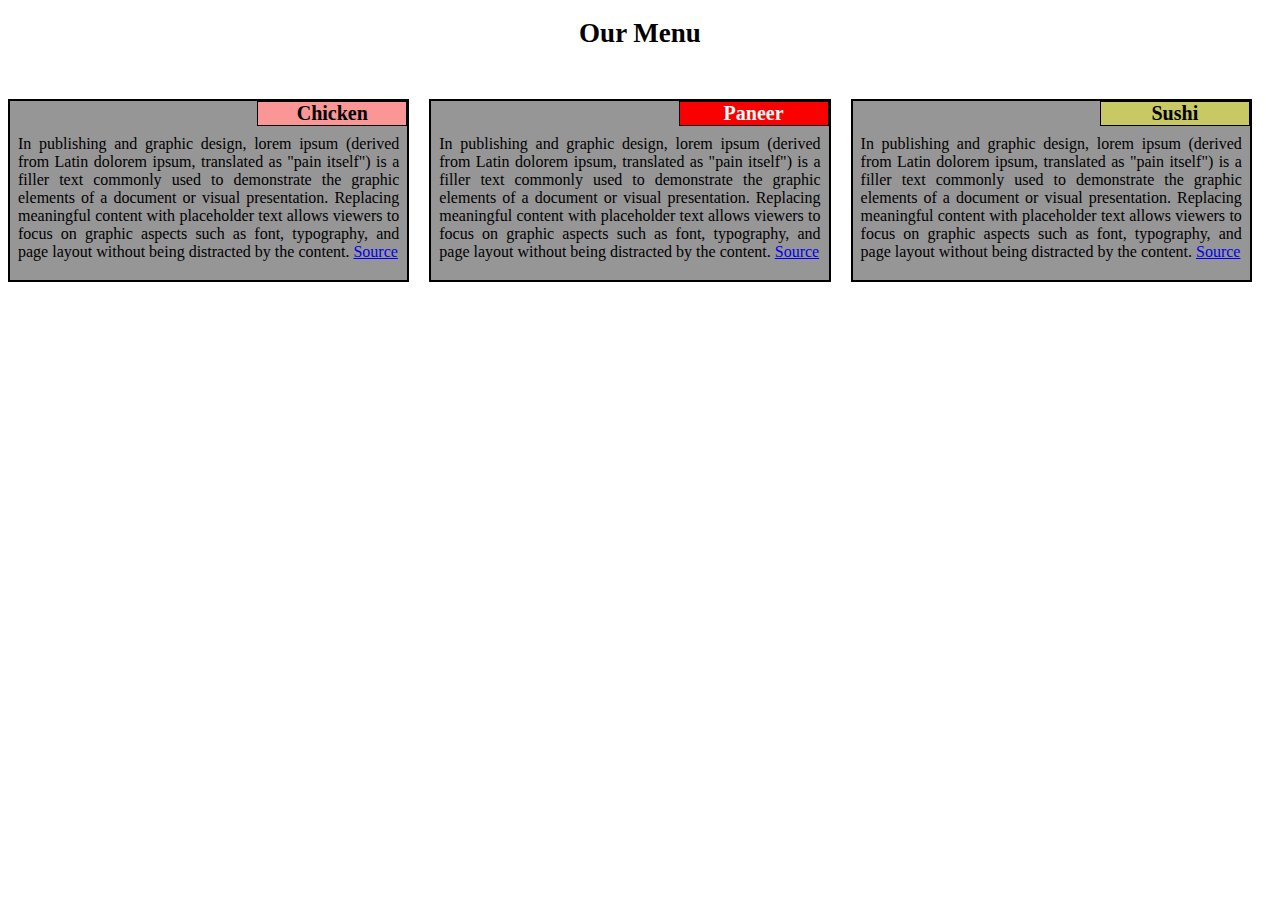
<file: Module 2 Coding Assignment/index.html>
<!doctype html>
<html>
<head>
<link rel="stylesheet" href="mod2_test.css">
<meta charset="utf-8">
<meta name='viewport' content='width=device-width, initial-scale=1'>
<title>Module 2 solution</title>
</head>
<body>
<h1>Our Menu</h1>
<div class='row'>
	<div class='col-lg-4 col-md-6 sx-12'>
		<div class='section'>
			<span id='nr1'>Chicken</span>
				<p>In publishing and graphic design, lorem ipsum (derived from Latin dolorem ipsum, translated as "pain itself") is a filler text commonly used to demonstrate the graphic elements of a document or visual presentation. Replacing meaningful content with placeholder text allows viewers to focus on graphic aspects such as font, typography, and page layout without being distracted by the content. <a href='https://en.wikipedia.org/wiki/Lorem_ipsum' target='blank' title='Source'>Source</a></p>
		</div>
	</div>
	<div class='col-lg-4 col-md-6 sx-12'>
		<div class='section'>
			<span id='nr2'>Paneer</span>
				<p>In publishing and graphic design, lorem ipsum (derived from Latin dolorem ipsum, translated as "pain itself") is a filler text commonly used to demonstrate the graphic elements of a document or visual presentation. Replacing meaningful content with placeholder text allows viewers to focus on graphic aspects such as font, typography, and page layout without being distracted by the content. <a href='https://en.wikipedia.org/wiki/Lorem_ipsum' target='blank' title='Source'>Source</a></p>
		</div>
	</div>
	<div class='col-lg-4 col-md-12 sx-12'>
		<div class='section'>
			<span id='nr3'>Sushi</span>
				<p>In publishing and graphic design, lorem ipsum (derived from Latin dolorem ipsum, translated as "pain itself") is a filler text commonly used to demonstrate the graphic elements of a document or visual presentation. Replacing meaningful content with placeholder text allows viewers to focus on graphic aspects such as font, typography, and page layout without being distracted by the content. <a href='https://en.wikipedia.org/wiki/Lorem_ipsum' target='blank' title='Source'>Source</a></p>
		</div>
	</div>
</div>
</body>
</html>
</file>
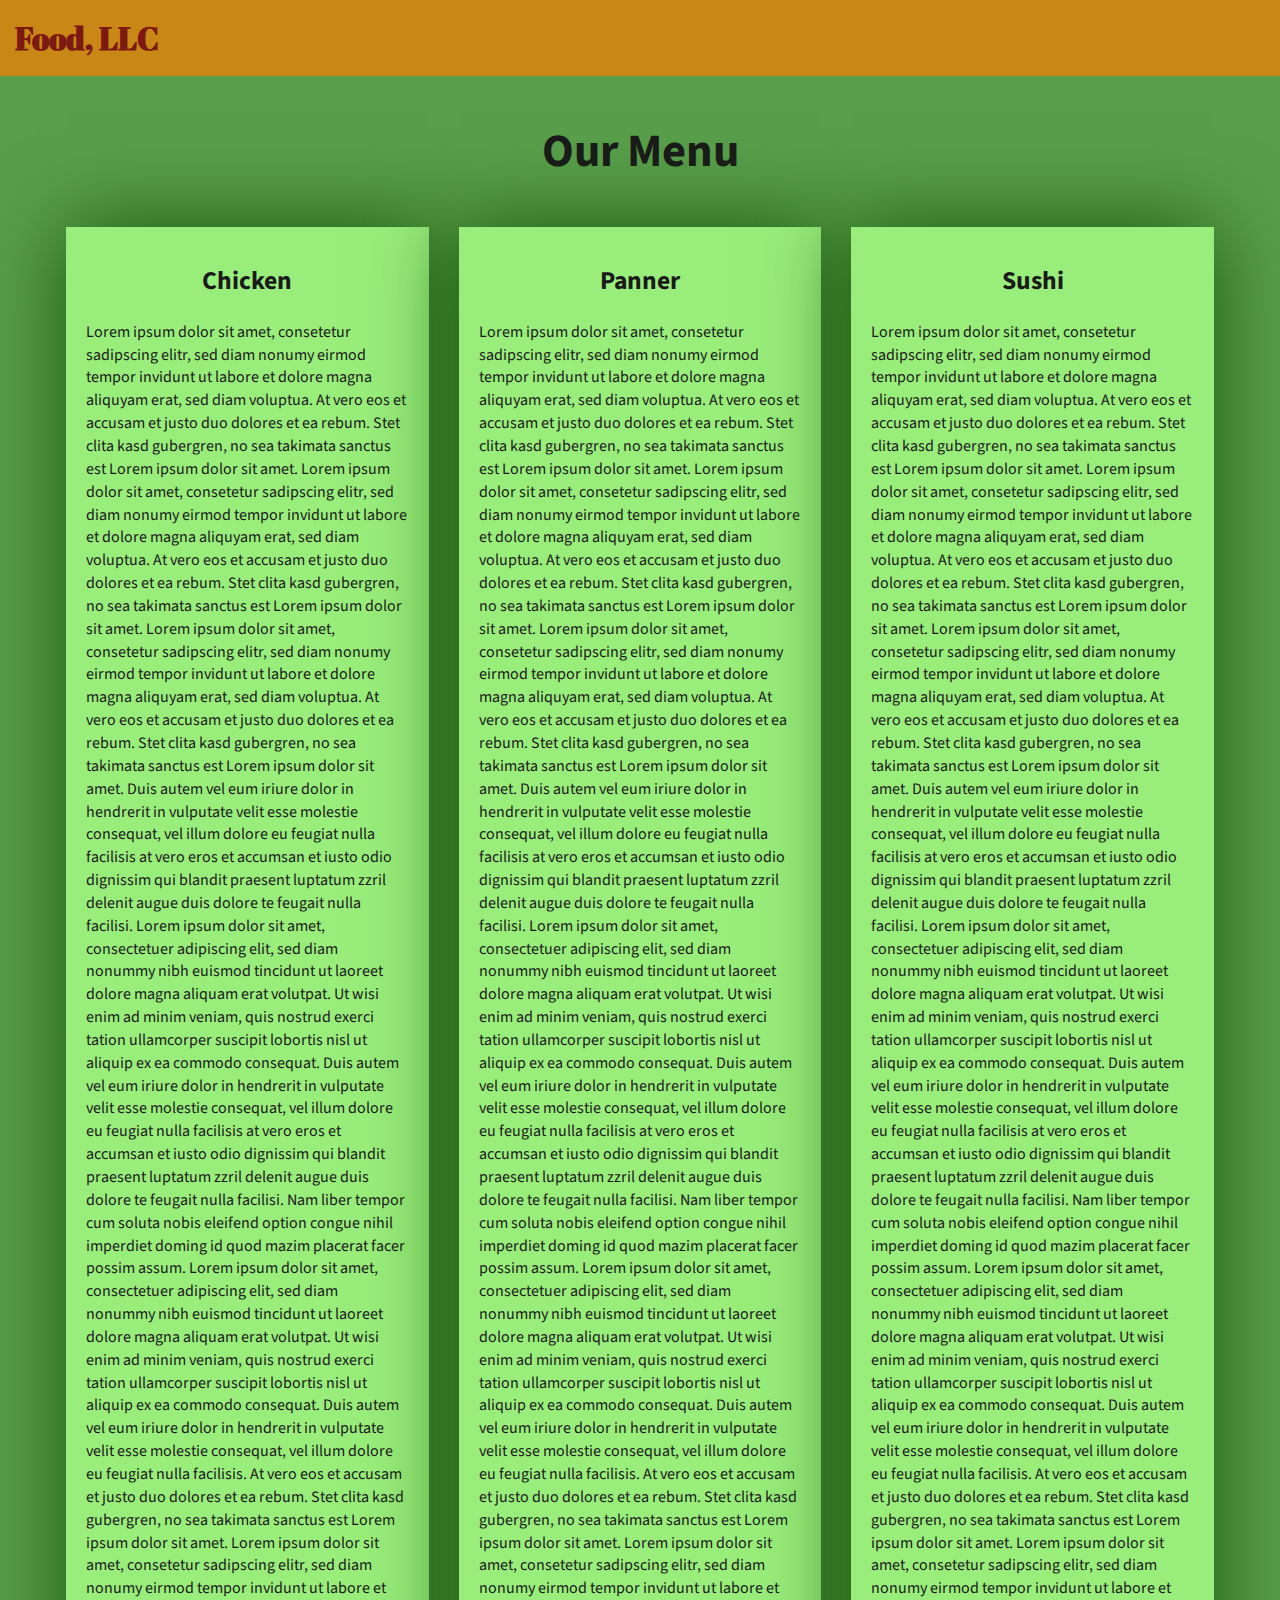
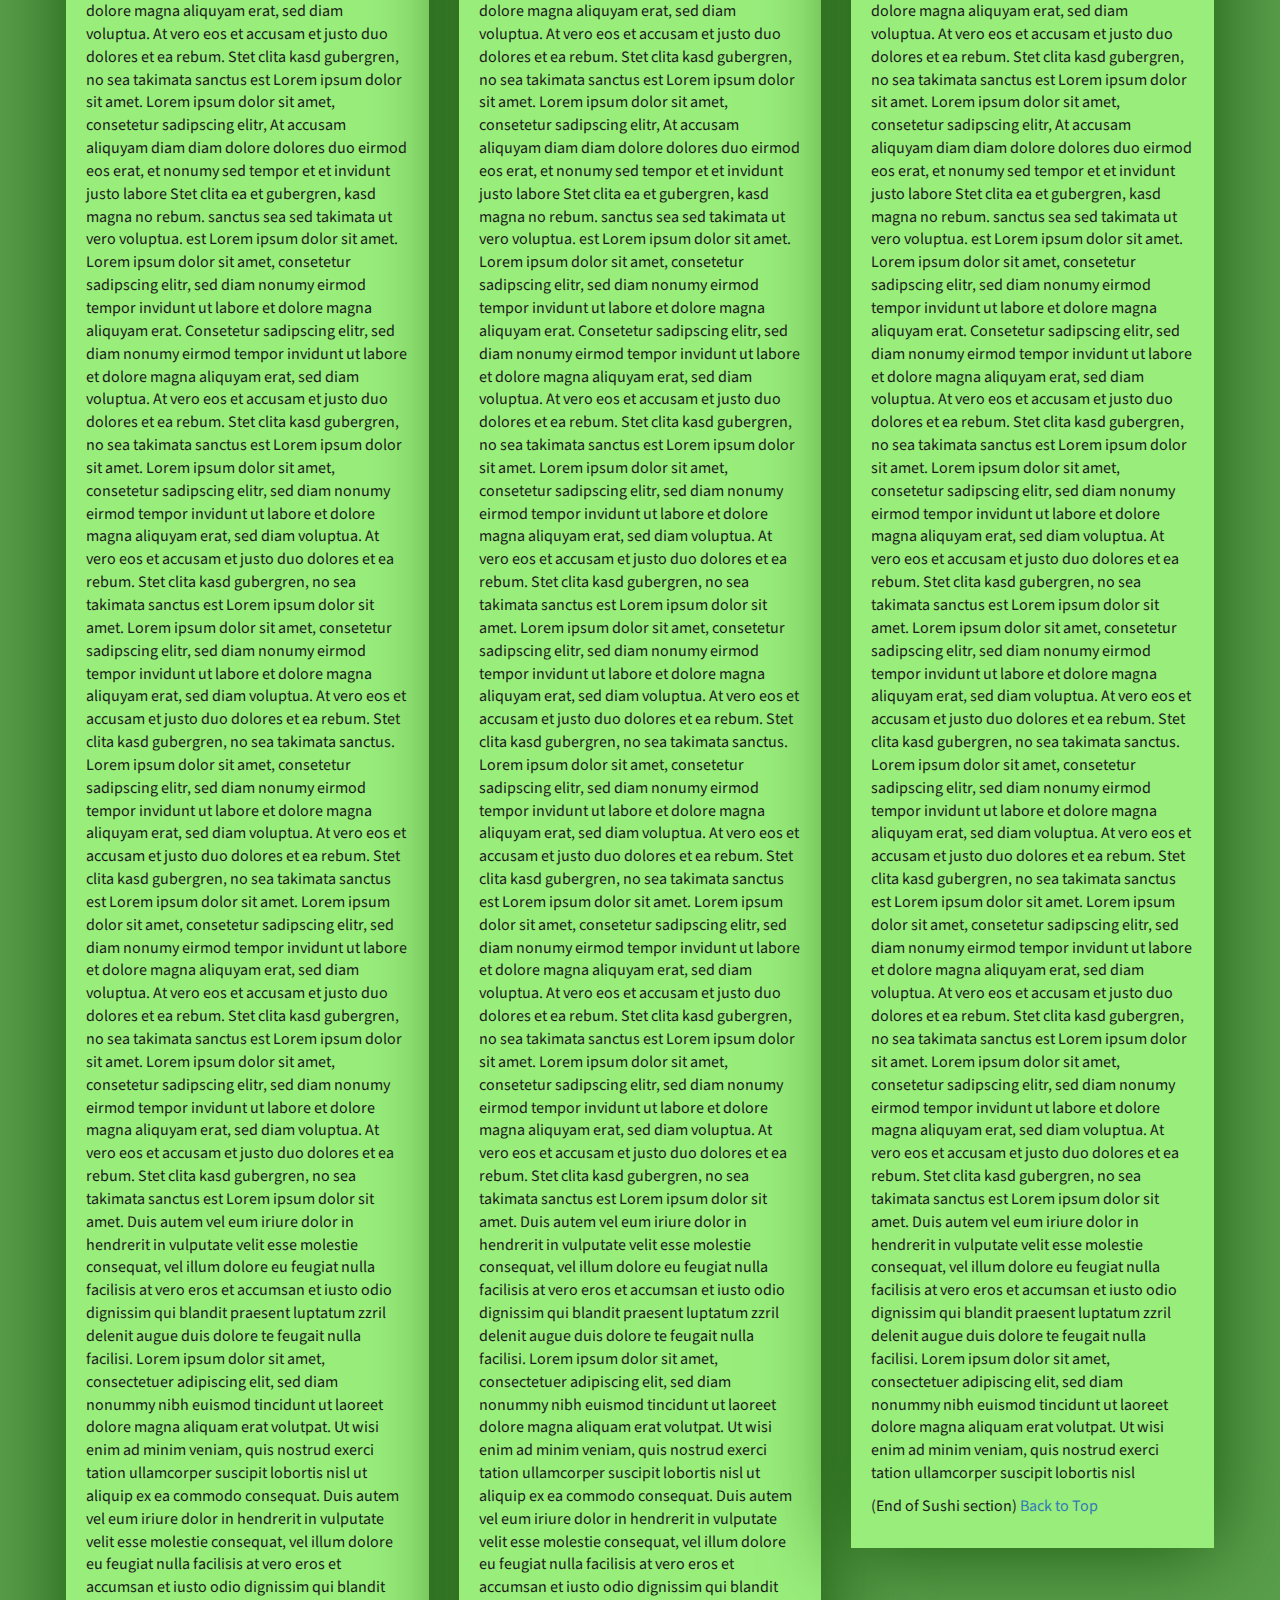
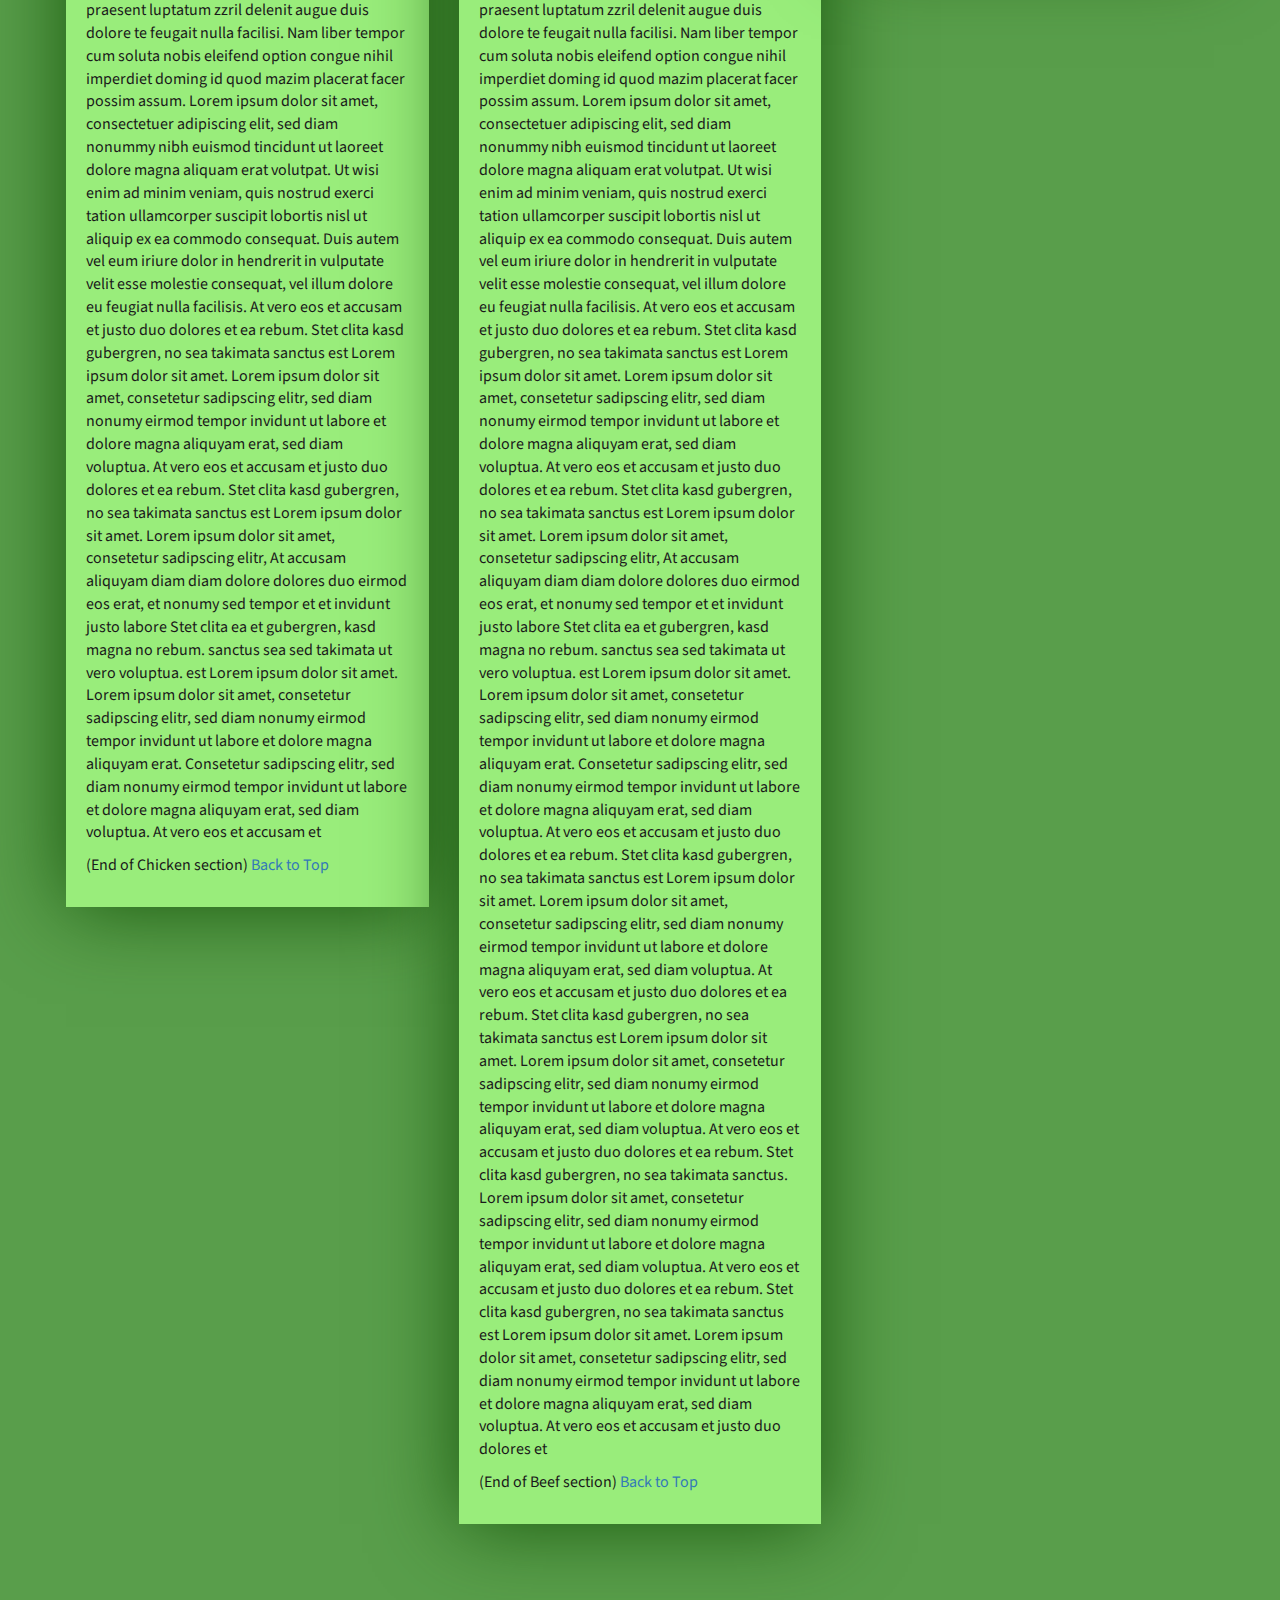
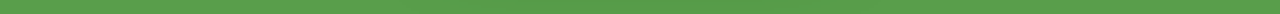
<file: Module 3 Coding Assignment/index.html>
<!DOCTYPE html>
<html lang="zxx">

<head>
    <meta charset="utf-8">
    <meta http-equiv="X-UA-Compatible" content="IE=edge">
    <meta name="viewport" content="width=device-width, initial-scale=1">
    <title>Assignment Solution for Module 3</title>
    <link rel="stylesheet" href="css/bootstrap.min.css">
    <link rel="stylesheet" href="css/styles.css">
    <link href="https://fonts.googleapis.com/css?family=Source+Sans+Pro" rel="stylesheet">
    <link href="https://fonts.googleapis.com/css?family=Abril+Fatface" rel="stylesheet">

    <!-- HTML5 shim and Respond.js for IE8 support of HTML5 elements and media queries -->
    <!-- WARNING: Respond.js doesn't work if you view the page via file:// -->
    <!--[if lt IE 9]>
      <script src="https://oss.maxcdn.com/html5shiv/3.7.2/html5shiv.min.js"></script>
      <script src="https://oss.maxcdn.com/respond/1.4.2/respond.min.js"></script>
    <![endif]-->
</head>

<body>
    <header>
        <nav id="header-nav" class="navbar navbar-default">
            <div class="container-fluid">
                <div class="navbar-header">
                    <div class="navbar-brand">
                        <a href="index.html"><h1>Food, LLC</h1></a>
                    </div>

                    <button type="button" class="navbar-toggle collapsed visible-xs" data-toggle="collapse" data-target="#collapsable-nav" aria-expanded="false">
                        <span class="sr-only">Toggle navigation</span>
                        <span class="icon-bar"></span>
                        <span class="icon-bar"></span>
                        <span class="icon-bar"></span>
                    </button>
                </div>

                <div id="collapsable-nav" class="collapse navbar-collapse">
                    <ul id="nav-list" class="nav navbar-nav navbar-right visible-xs text-center">
                        <li>
                            <a href="#chicken-tile"><br class="hidden-xs"> Chicken</a>
                        </li>
                        <li>
                            <a href="#beef-tile"><br class="hidden-xs"> Beef</a>
                        </li>
                        <li>
                            <a href="#sushi-tile"><br class="hidden-xs"> Sushi</a>
                        </li>
                    </ul>
                </div>
            </div>
        </nav>
    </header>

    <div id="main-content" class="container">
        <h2 id="top-heading" class="text-center">Our Menu</h2>
        <div id="home-tiles" class="row">
            <div class="col-md-4 col-sm-6 col-xs-12">
                <div id="chicken-tile">
                    <section>
                        <h3 class="text-center">Chicken</h3>
                        <p>
                            Lorem ipsum dolor sit amet, consetetur sadipscing elitr, sed diam nonumy eirmod tempor invidunt ut labore et dolore magna aliquyam erat, sed diam voluptua. At vero eos et accusam et justo duo dolores et ea rebum. Stet clita kasd gubergren, no sea takimata
                            sanctus est Lorem ipsum dolor sit amet. Lorem ipsum dolor sit amet, consetetur sadipscing elitr, sed diam nonumy eirmod tempor invidunt ut labore et dolore magna aliquyam erat, sed diam voluptua. At vero eos et accusam et justo
                            duo dolores et ea rebum. Stet clita kasd gubergren, no sea takimata sanctus est Lorem ipsum dolor sit amet. Lorem ipsum dolor sit amet, consetetur sadipscing elitr, sed diam nonumy eirmod tempor invidunt ut labore et dolore
                            magna aliquyam erat, sed diam voluptua. At vero eos et accusam et justo duo dolores et ea rebum. Stet clita kasd gubergren, no sea takimata sanctus est Lorem ipsum dolor sit amet. Duis autem vel eum iriure dolor in hendrerit
                            in vulputate velit esse molestie consequat, vel illum dolore eu feugiat nulla facilisis at vero eros et accumsan et iusto odio dignissim qui blandit praesent luptatum zzril delenit augue duis dolore te feugait nulla facilisi.
                            Lorem ipsum dolor sit amet, consectetuer adipiscing elit, sed diam nonummy nibh euismod tincidunt ut laoreet dolore magna aliquam erat volutpat. Ut wisi enim ad minim veniam, quis nostrud exerci tation ullamcorper suscipit
                            lobortis nisl ut aliquip ex ea commodo consequat. Duis autem vel eum iriure dolor in hendrerit in vulputate velit esse molestie consequat, vel illum dolore eu feugiat nulla facilisis at vero eros et accumsan et iusto odio dignissim
                            qui blandit praesent luptatum zzril delenit augue duis dolore te feugait nulla facilisi. Nam liber tempor cum soluta nobis eleifend option congue nihil imperdiet doming id quod mazim placerat facer possim assum. Lorem ipsum
                            dolor sit amet, consectetuer adipiscing elit, sed diam nonummy nibh euismod tincidunt ut laoreet dolore magna aliquam erat volutpat. Ut wisi enim ad minim veniam, quis nostrud exerci tation ullamcorper suscipit lobortis nisl
                            ut aliquip ex ea commodo consequat. Duis autem vel eum iriure dolor in hendrerit in vulputate velit esse molestie consequat, vel illum dolore eu feugiat nulla facilisis. At vero eos et accusam et justo duo dolores et ea rebum.
                            Stet clita kasd gubergren, no sea takimata sanctus est Lorem ipsum dolor sit amet. Lorem ipsum dolor sit amet, consetetur sadipscing elitr, sed diam nonumy eirmod tempor invidunt ut labore et dolore magna aliquyam erat, sed
                            diam voluptua. At vero eos et accusam et justo duo dolores et ea rebum. Stet clita kasd gubergren, no sea takimata sanctus est Lorem ipsum dolor sit amet. Lorem ipsum dolor sit amet, consetetur sadipscing elitr, At accusam
                            aliquyam diam diam dolore dolores duo eirmod eos erat, et nonumy sed tempor et et invidunt justo labore Stet clita ea et gubergren, kasd magna no rebum. sanctus sea sed takimata ut vero voluptua. est Lorem ipsum dolor sit amet.
                            Lorem ipsum dolor sit amet, consetetur sadipscing elitr, sed diam nonumy eirmod tempor invidunt ut labore et dolore magna aliquyam erat. Consetetur sadipscing elitr, sed diam nonumy eirmod tempor invidunt ut labore et dolore
                            magna aliquyam erat, sed diam voluptua. At vero eos et accusam et justo duo dolores et ea rebum. Stet clita kasd gubergren, no sea takimata sanctus est Lorem ipsum dolor sit amet. Lorem ipsum dolor sit amet, consetetur sadipscing
                            elitr, sed diam nonumy eirmod tempor invidunt ut labore et dolore magna aliquyam erat, sed diam voluptua. At vero eos et accusam et justo duo dolores et ea rebum. Stet clita kasd gubergren, no sea takimata sanctus est Lorem
                            ipsum dolor sit amet. Lorem ipsum dolor sit amet, consetetur sadipscing elitr, sed diam nonumy eirmod tempor invidunt ut labore et dolore magna aliquyam erat, sed diam voluptua. At vero eos et accusam et justo duo dolores et
                            ea rebum. Stet clita kasd gubergren, no sea takimata sanctus. Lorem ipsum dolor sit amet, consetetur sadipscing elitr, sed diam nonumy eirmod tempor invidunt ut labore et dolore magna aliquyam erat, sed diam voluptua. At vero
                            eos et accusam et justo duo dolores et ea rebum. Stet clita kasd gubergren, no sea takimata sanctus est Lorem ipsum dolor sit amet. Lorem ipsum dolor sit amet, consetetur sadipscing elitr, sed diam nonumy eirmod tempor invidunt
                            ut labore et dolore magna aliquyam erat, sed diam voluptua. At vero eos et accusam et justo duo dolores et ea rebum. Stet clita kasd gubergren, no sea takimata sanctus est Lorem ipsum dolor sit amet. Lorem ipsum dolor sit amet,
                            consetetur sadipscing elitr, sed diam nonumy eirmod tempor invidunt ut labore et dolore magna aliquyam erat, sed diam voluptua. At vero eos et accusam et justo duo dolores et ea rebum. Stet clita kasd gubergren, no sea takimata
                            sanctus est Lorem ipsum dolor sit amet. Duis autem vel eum iriure dolor in hendrerit in vulputate velit esse molestie consequat, vel illum dolore eu feugiat nulla facilisis at vero eros et accumsan et iusto odio dignissim qui
                            blandit praesent luptatum zzril delenit augue duis dolore te feugait nulla facilisi. Lorem ipsum dolor sit amet, consectetuer adipiscing elit, sed diam nonummy nibh euismod tincidunt ut laoreet dolore magna aliquam erat volutpat.
                            Ut wisi enim ad minim veniam, quis nostrud exerci tation ullamcorper suscipit lobortis nisl ut aliquip ex ea commodo consequat. Duis autem vel eum iriure dolor in hendrerit in vulputate velit esse molestie consequat, vel illum
                            dolore eu feugiat nulla facilisis at vero eros et accumsan et iusto odio dignissim qui blandit praesent luptatum zzril delenit augue duis dolore te feugait nulla facilisi. Nam liber tempor cum soluta nobis eleifend option congue
                            nihil imperdiet doming id quod mazim placerat facer possim assum. Lorem ipsum dolor sit amet, consectetuer adipiscing elit, sed diam nonummy nibh euismod tincidunt ut laoreet dolore magna aliquam erat volutpat. Ut wisi enim
                            ad minim veniam, quis nostrud exerci tation ullamcorper suscipit lobortis nisl ut aliquip ex ea commodo consequat. Duis autem vel eum iriure dolor in hendrerit in vulputate velit esse molestie consequat, vel illum dolore eu
                            feugiat nulla facilisis. At vero eos et accusam et justo duo dolores et ea rebum. Stet clita kasd gubergren, no sea takimata sanctus est Lorem ipsum dolor sit amet. Lorem ipsum dolor sit amet, consetetur sadipscing elitr, sed
                            diam nonumy eirmod tempor invidunt ut labore et dolore magna aliquyam erat, sed diam voluptua. At vero eos et accusam et justo duo dolores et ea rebum. Stet clita kasd gubergren, no sea takimata sanctus est Lorem ipsum dolor
                            sit amet. Lorem ipsum dolor sit amet, consetetur sadipscing elitr, At accusam aliquyam diam diam dolore dolores duo eirmod eos erat, et nonumy sed tempor et et invidunt justo labore Stet clita ea et gubergren, kasd magna no
                            rebum. sanctus sea sed takimata ut vero voluptua. est Lorem ipsum dolor sit amet. Lorem ipsum dolor sit amet, consetetur sadipscing elitr, sed diam nonumy eirmod tempor invidunt ut labore et dolore magna aliquyam erat. Consetetur
                            sadipscing elitr, sed diam nonumy eirmod tempor invidunt ut labore et dolore magna aliquyam erat, sed diam voluptua. At vero eos et accusam et
                        </p>
                        <p>
                            (End of Chicken section) <a href="#top-heading">Back to Top</a>
                        </p>
                    </section>
                </div>
            </div>
            <div class="col-md-4 col-sm-6 col-xs-12">
                <div id="beef-tile">
                    <section>
                        <h3 class="text-center">Panner</h3>
                        <p>
                            Lorem ipsum dolor sit amet, consetetur sadipscing elitr, sed diam nonumy eirmod tempor invidunt ut labore et dolore magna aliquyam erat, sed diam voluptua. At vero eos et accusam et justo duo dolores et ea rebum. Stet clita kasd gubergren, no sea takimata
                            sanctus est Lorem ipsum dolor sit amet. Lorem ipsum dolor sit amet, consetetur sadipscing elitr, sed diam nonumy eirmod tempor invidunt ut labore et dolore magna aliquyam erat, sed diam voluptua. At vero eos et accusam et justo
                            duo dolores et ea rebum. Stet clita kasd gubergren, no sea takimata sanctus est Lorem ipsum dolor sit amet. Lorem ipsum dolor sit amet, consetetur sadipscing elitr, sed diam nonumy eirmod tempor invidunt ut labore et dolore
                            magna aliquyam erat, sed diam voluptua. At vero eos et accusam et justo duo dolores et ea rebum. Stet clita kasd gubergren, no sea takimata sanctus est Lorem ipsum dolor sit amet. Duis autem vel eum iriure dolor in hendrerit
                            in vulputate velit esse molestie consequat, vel illum dolore eu feugiat nulla facilisis at vero eros et accumsan et iusto odio dignissim qui blandit praesent luptatum zzril delenit augue duis dolore te feugait nulla facilisi.
                            Lorem ipsum dolor sit amet, consectetuer adipiscing elit, sed diam nonummy nibh euismod tincidunt ut laoreet dolore magna aliquam erat volutpat. Ut wisi enim ad minim veniam, quis nostrud exerci tation ullamcorper suscipit
                            lobortis nisl ut aliquip ex ea commodo consequat. Duis autem vel eum iriure dolor in hendrerit in vulputate velit esse molestie consequat, vel illum dolore eu feugiat nulla facilisis at vero eros et accumsan et iusto odio dignissim
                            qui blandit praesent luptatum zzril delenit augue duis dolore te feugait nulla facilisi. Nam liber tempor cum soluta nobis eleifend option congue nihil imperdiet doming id quod mazim placerat facer possim assum. Lorem ipsum
                            dolor sit amet, consectetuer adipiscing elit, sed diam nonummy nibh euismod tincidunt ut laoreet dolore magna aliquam erat volutpat. Ut wisi enim ad minim veniam, quis nostrud exerci tation ullamcorper suscipit lobortis nisl
                            ut aliquip ex ea commodo consequat. Duis autem vel eum iriure dolor in hendrerit in vulputate velit esse molestie consequat, vel illum dolore eu feugiat nulla facilisis. At vero eos et accusam et justo duo dolores et ea rebum.
                            Stet clita kasd gubergren, no sea takimata sanctus est Lorem ipsum dolor sit amet. Lorem ipsum dolor sit amet, consetetur sadipscing elitr, sed diam nonumy eirmod tempor invidunt ut labore et dolore magna aliquyam erat, sed
                            diam voluptua. At vero eos et accusam et justo duo dolores et ea rebum. Stet clita kasd gubergren, no sea takimata sanctus est Lorem ipsum dolor sit amet. Lorem ipsum dolor sit amet, consetetur sadipscing elitr, At accusam
                            aliquyam diam diam dolore dolores duo eirmod eos erat, et nonumy sed tempor et et invidunt justo labore Stet clita ea et gubergren, kasd magna no rebum. sanctus sea sed takimata ut vero voluptua. est Lorem ipsum dolor sit amet.
                            Lorem ipsum dolor sit amet, consetetur sadipscing elitr, sed diam nonumy eirmod tempor invidunt ut labore et dolore magna aliquyam erat. Consetetur sadipscing elitr, sed diam nonumy eirmod tempor invidunt ut labore et dolore
                            magna aliquyam erat, sed diam voluptua. At vero eos et accusam et justo duo dolores et ea rebum. Stet clita kasd gubergren, no sea takimata sanctus est Lorem ipsum dolor sit amet. Lorem ipsum dolor sit amet, consetetur sadipscing
                            elitr, sed diam nonumy eirmod tempor invidunt ut labore et dolore magna aliquyam erat, sed diam voluptua. At vero eos et accusam et justo duo dolores et ea rebum. Stet clita kasd gubergren, no sea takimata sanctus est Lorem
                            ipsum dolor sit amet. Lorem ipsum dolor sit amet, consetetur sadipscing elitr, sed diam nonumy eirmod tempor invidunt ut labore et dolore magna aliquyam erat, sed diam voluptua. At vero eos et accusam et justo duo dolores et
                            ea rebum. Stet clita kasd gubergren, no sea takimata sanctus. Lorem ipsum dolor sit amet, consetetur sadipscing elitr, sed diam nonumy eirmod tempor invidunt ut labore et dolore magna aliquyam erat, sed diam voluptua. At vero
                            eos et accusam et justo duo dolores et ea rebum. Stet clita kasd gubergren, no sea takimata sanctus est Lorem ipsum dolor sit amet. Lorem ipsum dolor sit amet, consetetur sadipscing elitr, sed diam nonumy eirmod tempor invidunt
                            ut labore et dolore magna aliquyam erat, sed diam voluptua. At vero eos et accusam et justo duo dolores et ea rebum. Stet clita kasd gubergren, no sea takimata sanctus est Lorem ipsum dolor sit amet. Lorem ipsum dolor sit amet,
                            consetetur sadipscing elitr, sed diam nonumy eirmod tempor invidunt ut labore et dolore magna aliquyam erat, sed diam voluptua. At vero eos et accusam et justo duo dolores et ea rebum. Stet clita kasd gubergren, no sea takimata
                            sanctus est Lorem ipsum dolor sit amet. Duis autem vel eum iriure dolor in hendrerit in vulputate velit esse molestie consequat, vel illum dolore eu feugiat nulla facilisis at vero eros et accumsan et iusto odio dignissim qui
                            blandit praesent luptatum zzril delenit augue duis dolore te feugait nulla facilisi. Lorem ipsum dolor sit amet, consectetuer adipiscing elit, sed diam nonummy nibh euismod tincidunt ut laoreet dolore magna aliquam erat volutpat.
                            Ut wisi enim ad minim veniam, quis nostrud exerci tation ullamcorper suscipit lobortis nisl ut aliquip ex ea commodo consequat. Duis autem vel eum iriure dolor in hendrerit in vulputate velit esse molestie consequat, vel illum
                            dolore eu feugiat nulla facilisis at vero eros et accumsan et iusto odio dignissim qui blandit praesent luptatum zzril delenit augue duis dolore te feugait nulla facilisi. Nam liber tempor cum soluta nobis eleifend option congue
                            nihil imperdiet doming id quod mazim placerat facer possim assum. Lorem ipsum dolor sit amet, consectetuer adipiscing elit, sed diam nonummy nibh euismod tincidunt ut laoreet dolore magna aliquam erat volutpat. Ut wisi enim
                            ad minim veniam, quis nostrud exerci tation ullamcorper suscipit lobortis nisl ut aliquip ex ea commodo consequat. Duis autem vel eum iriure dolor in hendrerit in vulputate velit esse molestie consequat, vel illum dolore eu
                            feugiat nulla facilisis. At vero eos et accusam et justo duo dolores et ea rebum. Stet clita kasd gubergren, no sea takimata sanctus est Lorem ipsum dolor sit amet. Lorem ipsum dolor sit amet, consetetur sadipscing elitr, sed
                            diam nonumy eirmod tempor invidunt ut labore et dolore magna aliquyam erat, sed diam voluptua. At vero eos et accusam et justo duo dolores et ea rebum. Stet clita kasd gubergren, no sea takimata sanctus est Lorem ipsum dolor
                            sit amet. Lorem ipsum dolor sit amet, consetetur sadipscing elitr, At accusam aliquyam diam diam dolore dolores duo eirmod eos erat, et nonumy sed tempor et et invidunt justo labore Stet clita ea et gubergren, kasd magna no
                            rebum. sanctus sea sed takimata ut vero voluptua. est Lorem ipsum dolor sit amet. Lorem ipsum dolor sit amet, consetetur sadipscing elitr, sed diam nonumy eirmod tempor invidunt ut labore et dolore magna aliquyam erat. Consetetur
                            sadipscing elitr, sed diam nonumy eirmod tempor invidunt ut labore et dolore magna aliquyam erat, sed diam voluptua. At vero eos et accusam et justo duo dolores et ea rebum. Stet clita kasd gubergren, no sea takimata sanctus
                            est Lorem ipsum dolor sit amet. Lorem ipsum dolor sit amet, consetetur sadipscing elitr, sed diam nonumy eirmod tempor invidunt ut labore et dolore magna aliquyam erat, sed diam voluptua. At vero eos et accusam et justo duo
                            dolores et ea rebum. Stet clita kasd gubergren, no sea takimata sanctus est Lorem ipsum dolor sit amet. Lorem ipsum dolor sit amet, consetetur sadipscing elitr, sed diam nonumy eirmod tempor invidunt ut labore et dolore magna
                            aliquyam erat, sed diam voluptua. At vero eos et accusam et justo duo dolores et ea rebum. Stet clita kasd gubergren, no sea takimata sanctus. Lorem ipsum dolor sit amet, consetetur sadipscing elitr, sed diam nonumy eirmod
                            tempor invidunt ut labore et dolore magna aliquyam erat, sed diam voluptua. At vero eos et accusam et justo duo dolores et ea rebum. Stet clita kasd gubergren, no sea takimata sanctus est Lorem ipsum dolor sit amet. Lorem ipsum
                            dolor sit amet, consetetur sadipscing elitr, sed diam nonumy eirmod tempor invidunt ut labore et dolore magna aliquyam erat, sed diam voluptua. At vero eos et accusam et justo duo dolores et
                        </p>
                        <p>
                            (End of Beef section) <a href="#top-heading">Back to Top</a>
                        </p>
                    </section>
                </div>
            </div>
            <!-- <div class="clearfix visible-md-block"></div> -->
            <div class="col-md-4 col-sm-12 col-xs-12">
                <div id="sushi-tile">
                    <section>
                        <h3 class="text-center">Sushi</h3>
                        <p>
                            Lorem ipsum dolor sit amet, consetetur sadipscing elitr, sed diam nonumy eirmod tempor invidunt ut labore et dolore magna aliquyam erat, sed diam voluptua. At vero eos et accusam et justo duo dolores et ea rebum. Stet clita kasd gubergren, no sea takimata
                            sanctus est Lorem ipsum dolor sit amet. Lorem ipsum dolor sit amet, consetetur sadipscing elitr, sed diam nonumy eirmod tempor invidunt ut labore et dolore magna aliquyam erat, sed diam voluptua. At vero eos et accusam et justo
                            duo dolores et ea rebum. Stet clita kasd gubergren, no sea takimata sanctus est Lorem ipsum dolor sit amet. Lorem ipsum dolor sit amet, consetetur sadipscing elitr, sed diam nonumy eirmod tempor invidunt ut labore et dolore
                            magna aliquyam erat, sed diam voluptua. At vero eos et accusam et justo duo dolores et ea rebum. Stet clita kasd gubergren, no sea takimata sanctus est Lorem ipsum dolor sit amet. Duis autem vel eum iriure dolor in hendrerit
                            in vulputate velit esse molestie consequat, vel illum dolore eu feugiat nulla facilisis at vero eros et accumsan et iusto odio dignissim qui blandit praesent luptatum zzril delenit augue duis dolore te feugait nulla facilisi.
                            Lorem ipsum dolor sit amet, consectetuer adipiscing elit, sed diam nonummy nibh euismod tincidunt ut laoreet dolore magna aliquam erat volutpat. Ut wisi enim ad minim veniam, quis nostrud exerci tation ullamcorper suscipit
                            lobortis nisl ut aliquip ex ea commodo consequat. Duis autem vel eum iriure dolor in hendrerit in vulputate velit esse molestie consequat, vel illum dolore eu feugiat nulla facilisis at vero eros et accumsan et iusto odio dignissim
                            qui blandit praesent luptatum zzril delenit augue duis dolore te feugait nulla facilisi. Nam liber tempor cum soluta nobis eleifend option congue nihil imperdiet doming id quod mazim placerat facer possim assum. Lorem ipsum
                            dolor sit amet, consectetuer adipiscing elit, sed diam nonummy nibh euismod tincidunt ut laoreet dolore magna aliquam erat volutpat. Ut wisi enim ad minim veniam, quis nostrud exerci tation ullamcorper suscipit lobortis nisl
                            ut aliquip ex ea commodo consequat. Duis autem vel eum iriure dolor in hendrerit in vulputate velit esse molestie consequat, vel illum dolore eu feugiat nulla facilisis. At vero eos et accusam et justo duo dolores et ea rebum.
                            Stet clita kasd gubergren, no sea takimata sanctus est Lorem ipsum dolor sit amet. Lorem ipsum dolor sit amet, consetetur sadipscing elitr, sed diam nonumy eirmod tempor invidunt ut labore et dolore magna aliquyam erat, sed
                            diam voluptua. At vero eos et accusam et justo duo dolores et ea rebum. Stet clita kasd gubergren, no sea takimata sanctus est Lorem ipsum dolor sit amet. Lorem ipsum dolor sit amet, consetetur sadipscing elitr, At accusam
                            aliquyam diam diam dolore dolores duo eirmod eos erat, et nonumy sed tempor et et invidunt justo labore Stet clita ea et gubergren, kasd magna no rebum. sanctus sea sed takimata ut vero voluptua. est Lorem ipsum dolor sit amet.
                            Lorem ipsum dolor sit amet, consetetur sadipscing elitr, sed diam nonumy eirmod tempor invidunt ut labore et dolore magna aliquyam erat. Consetetur sadipscing elitr, sed diam nonumy eirmod tempor invidunt ut labore et dolore
                            magna aliquyam erat, sed diam voluptua. At vero eos et accusam et justo duo dolores et ea rebum. Stet clita kasd gubergren, no sea takimata sanctus est Lorem ipsum dolor sit amet. Lorem ipsum dolor sit amet, consetetur sadipscing
                            elitr, sed diam nonumy eirmod tempor invidunt ut labore et dolore magna aliquyam erat, sed diam voluptua. At vero eos et accusam et justo duo dolores et ea rebum. Stet clita kasd gubergren, no sea takimata sanctus est Lorem
                            ipsum dolor sit amet. Lorem ipsum dolor sit amet, consetetur sadipscing elitr, sed diam nonumy eirmod tempor invidunt ut labore et dolore magna aliquyam erat, sed diam voluptua. At vero eos et accusam et justo duo dolores et
                            ea rebum. Stet clita kasd gubergren, no sea takimata sanctus. Lorem ipsum dolor sit amet, consetetur sadipscing elitr, sed diam nonumy eirmod tempor invidunt ut labore et dolore magna aliquyam erat, sed diam voluptua. At vero
                            eos et accusam et justo duo dolores et ea rebum. Stet clita kasd gubergren, no sea takimata sanctus est Lorem ipsum dolor sit amet. Lorem ipsum dolor sit amet, consetetur sadipscing elitr, sed diam nonumy eirmod tempor invidunt
                            ut labore et dolore magna aliquyam erat, sed diam voluptua. At vero eos et accusam et justo duo dolores et ea rebum. Stet clita kasd gubergren, no sea takimata sanctus est Lorem ipsum dolor sit amet. Lorem ipsum dolor sit amet,
                            consetetur sadipscing elitr, sed diam nonumy eirmod tempor invidunt ut labore et dolore magna aliquyam erat, sed diam voluptua. At vero eos et accusam et justo duo dolores et ea rebum. Stet clita kasd gubergren, no sea takimata
                            sanctus est Lorem ipsum dolor sit amet. Duis autem vel eum iriure dolor in hendrerit in vulputate velit esse molestie consequat, vel illum dolore eu feugiat nulla facilisis at vero eros et accumsan et iusto odio dignissim qui
                            blandit praesent luptatum zzril delenit augue duis dolore te feugait nulla facilisi. Lorem ipsum dolor sit amet, consectetuer adipiscing elit, sed diam nonummy nibh euismod tincidunt ut laoreet dolore magna aliquam erat volutpat.
                            Ut wisi enim ad minim veniam, quis nostrud exerci tation ullamcorper suscipit lobortis nisl
                        </p>
                        <p>
                            (End of Sushi section) <a href="#top-heading">Back to Top</a>
                        </p>
                    </section>
                </div>
            </div>
            <!-- <div class="clearfix visible-lg-block"></div> -->
        </div>
    </div>
    <div class="clearfix visible-lg-block"></div>


    <!-- jQuery (Bootstrap JS plugins depend on it) -->
    <script src="js/jquery-3.1.1.min.js"></script>
    <script src="js/bootstrap.min.js"></script>
    <!-- <script src="js/script.js"></script> -->

</body>

</html>
</file>
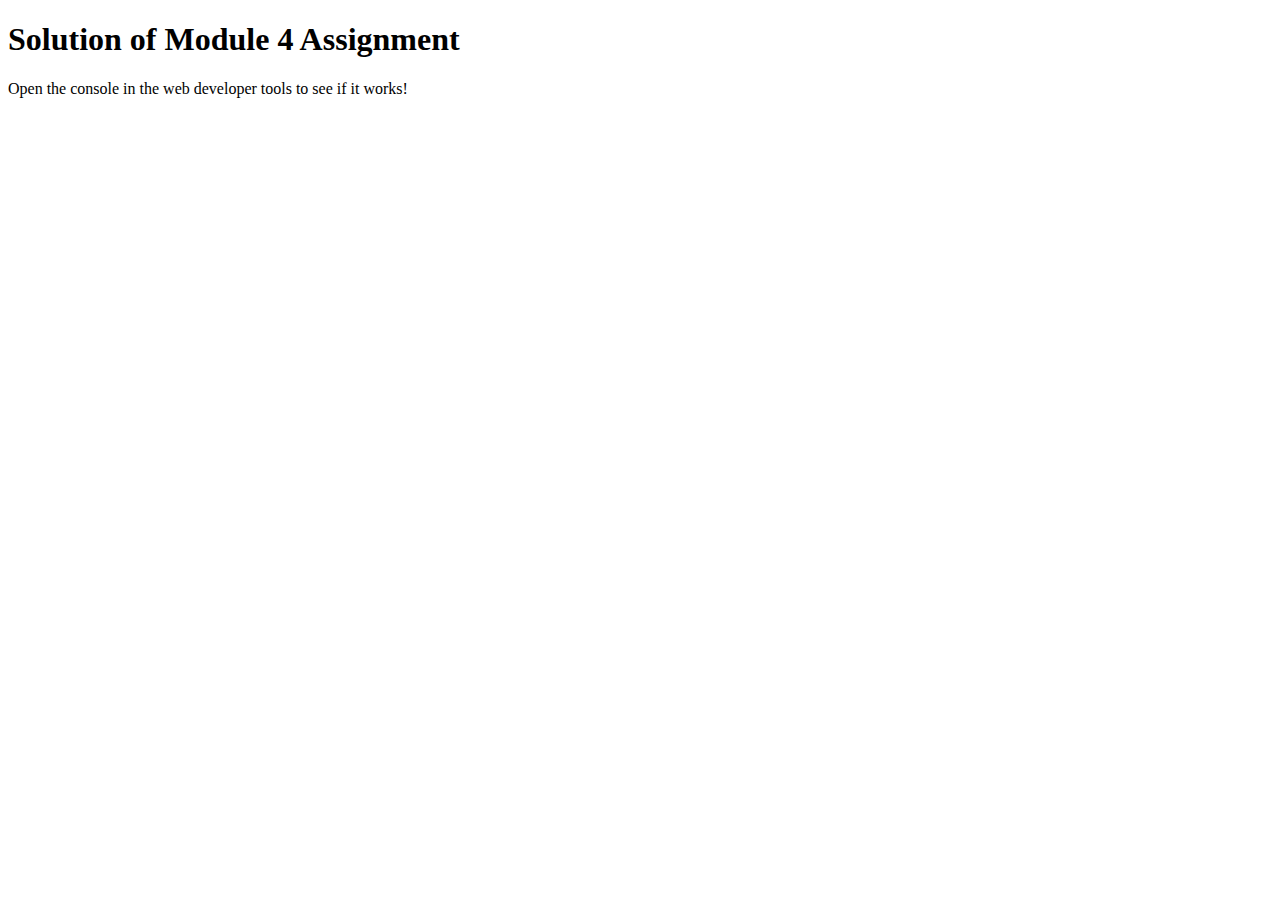
<file: Module 4 Coding Assignment/index.html>
<!DOCTYPE html>
<html>

<head>
    <meta charset="utf-8">
    <title>Assignment Solution for Module 4</title>
    <script src="SpeakHello.js"></script>
    <script src="SpeakGoodBye.js"></script>
    <script src="script.js"></script>
</head>

<body>
    <h1>Solution of Module 4 Assignment</h1>
    <p>Open the console in the web developer tools to see if it works!</p>
</body>

</html>
</file>
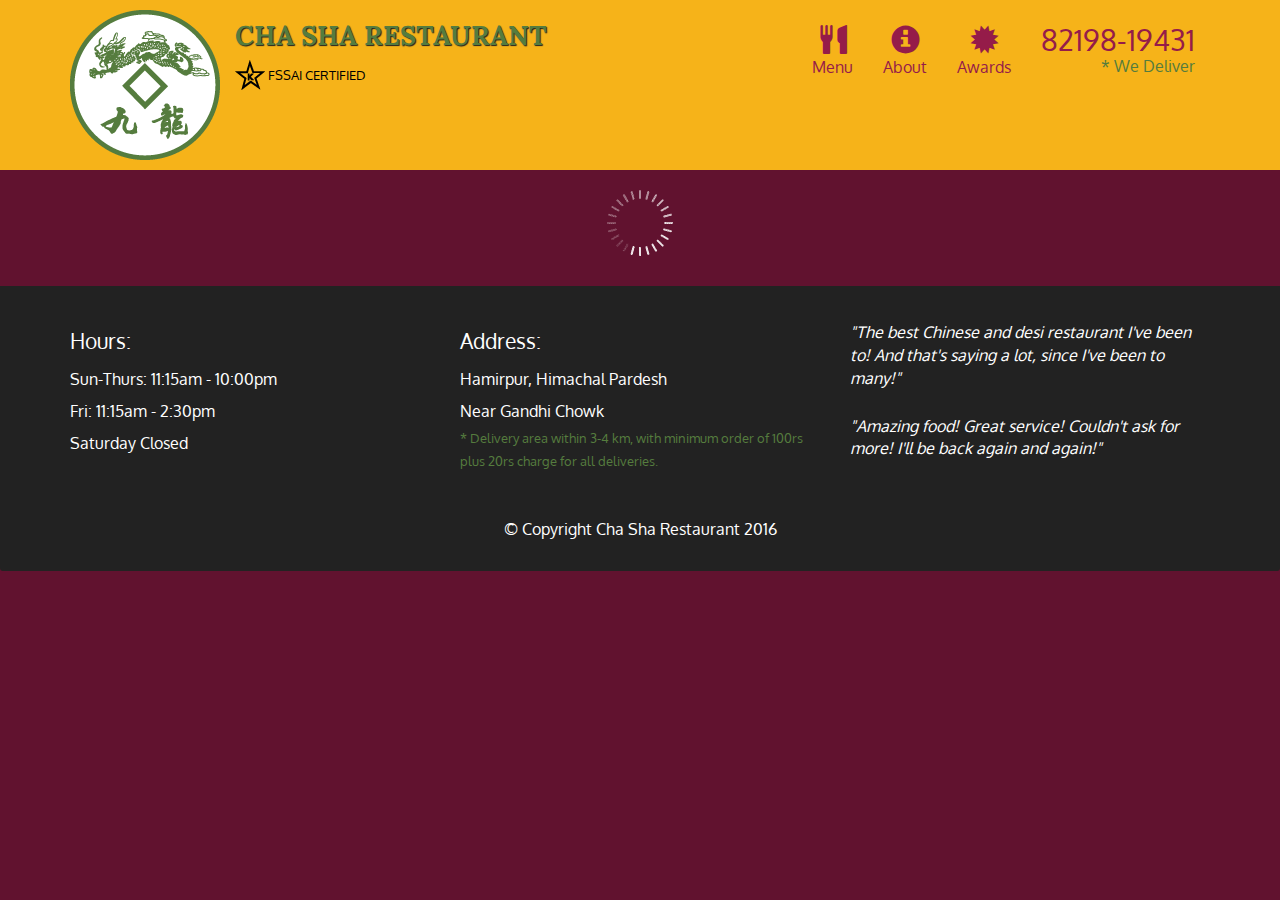
<file: Module 5 Coding Assignment/index.html>
<!doctype html>
<html lang="en">
  <head>
    <meta charset="utf-8">
    <meta http-equiv="X-UA-Compatible" content="IE=edge">
    <meta name="viewport" content="width=device-width, initial-scale=1">
    <title>Cha Sha Restaurant</title>
    <link rel="stylesheet" href="css/bootstrap.min.css">
    <link rel="stylesheet" href="css/styles.css">
    <link href='https://fonts.googleapis.com/css?family=Oxygen:400,300,700' rel='stylesheet' type='text/css'>
    <link href='https://fonts.googleapis.com/css?family=Lora' rel='stylesheet' type='text/css'>
  </head>
<body>
  <header>
    <nav id="header-nav" class="navbar navbar-default">
      <div class="container">
        <div class="navbar-header">
          <a href="index.html" class="pull-left visible-md visible-lg">
            <div id="logo-img" alt="Logo image"></div>
          </a>

          <div class="navbar-brand">
            <a href="index.html"><h1>Cha Sha Restaurant</h1></a>
            <p>
              <img src="images/star-k-logo.png" alt="Kosher certification">
              <span>fssai Certified</span>
            </p>
          </div>

          <button id="navbarToggle" type="button" class="navbar-toggle collapsed" data-toggle="collapse" data-target="#collapsable-nav" aria-expanded="false">
            <span class="sr-only">Toggle navigation</span>
            <span class="icon-bar"></span>
            <span class="icon-bar"></span>
            <span class="icon-bar"></span>
          </button>
        </div>
        
        <div id="collapsable-nav" class="collapse navbar-collapse">
           <ul id="nav-list" class="nav navbar-nav navbar-right">
            <li id="navHomeButton" class="visible-xs active">
              <a href="index.html">
                <span class="glyphicon glyphicon-home"></span> Home</a>
            </li>
            <li id="navMenuButton">
              <a href="#" onclick="$dc.loadMenuCategories();">
                <span class="glyphicon glyphicon-cutlery"></span><br class="hidden-xs"> Menu</a>
            </li>
            <li>
              <a href="#">
                <span class="glyphicon glyphicon-info-sign"></span><br class="hidden-xs"> About</a>
            </li>
            <li>
              <a href="#">
                <span class="glyphicon glyphicon-certificate"></span><br class="hidden-xs"> Awards</a>
            </li>
            <li id="phone" class="hidden-xs">
              <a href="tel:8219819431">
                <span>82198-19431</span></a><div>* We Deliver</div>
            </li>
          </ul><!-- #nav-list -->
        </div><!-- .collapse .navbar-collapse -->
      </div><!-- .container -->
    </nav><!-- #header-nav -->
  </header>

  <div id="call-btn" class="visible-xs">
    <a class="btn" href="8219819431">
    <span class="glyphicon glyphicon-earphone"></span>
    82198-19431
    </a>
  </div>
  <div id="xs-deliver" class="text-center visible-xs">* We Deliver</div>

  <div id="main-content" class="container"></div>

  <footer class="panel-footer">
    <div class="container">
      <div class="row">
        <section id="hours" class="col-sm-4">
          <span>Hours:</span><br>
          Sun-Thurs: 11:15am - 10:00pm<br>
          Fri: 11:15am - 2:30pm<br>
          Saturday Closed
          <hr class="visible-xs">
        </section>
        <section id="address" class="col-sm-4">
          <span>Address:</span><br>
          Hamirpur, Himachal Pardesh<br>
          Near Gandhi Chowk
          <p>* Delivery area within 3-4 km, with minimum order of 100rs plus 20rs charge for all deliveries.</p>
          <hr class="visible-xs">
        </section>
        <section id="testimonials" class="col-sm-4">
          <p>"The best Chinese and desi restaurant I've been to! And that's saying a lot, since I've been to many!"</p>
          <p>"Amazing food! Great service! Couldn't ask for more! I'll be back again and again!"</p>
        </section>
      </div>
      <div class="text-center">&copy; Copyright Cha Sha Restaurant 2016</div>
    </div>
  </footer>

  <!-- jQuery (Bootstrap JS plugins depend on it) -->
  <script src="js/jquery-2.1.4.min.js"></script>
  <script src="js/bootstrap.min.js"></script>
  <script src="js/ajax-utils.js"></script>
  <script src="js/script.js"></script>
</body>
</html>
</file>
<file: Module 2 Coding Assignment/mod2_test.css>
* {
  box-sizing: border-box;
}

h1 {
	font-size: 27px;
	font-family: Georgia serif;
	text-align: center;
	color: rgb(0, 0, 0);
	margin-bottom: 30px;
}

p {
	padding: 15px 5px 0px 5px;
	font-family: Georgia sans-serif;
	font-size: 16px;
	position: relative;
}

.section { 
	background-color: rgb(150, 150, 150);
   	border: 2px solid black;
   	margin-top: 20px; 
   	margin-right: 20px; 
   	padding: 3px;
   	text-align: justify;
   	position: relative;
 }

span {
	font-size: 20px;
	width: 150px;
	border: 1px solid black;
	font-weight: bold;
	text-align: center;
	float: right; top :0; right: 0; margin: 0;
	position: absolute;
}
#nr1 {
	background-color: rgb(250, 150, 150);
	color: rgb(0, 0, 0);
}
#nr2 {
	background-color: rgb(250, 0, 0);
	color: rgb(250, 250, 250);
}
#nr3 {
	background-color: rgb(200, 200, 100);
	color: rgb(0, 0, 0);
}
}

.row {
	width: 100%;
}

/* Desktop PC view */

@media (min-width: 992px) {
 
  .col-lg-4 {
    width: 33.33%;
    float: left;
	}
}

/* Tablet PC view */
@media (min-width: 768px) and (max-width: 991px) {
 
  .col-md-6 {
    width: 50%;
    float: left;
  }
  .col-md-12 {
    width: 100%;
    float: left;
  }
}
/* Cell phone view */
@media (max-width: 767px)  {
  
  .col-sx-12 {
  	float: left;
    width: 100%;
  }
}
</file>
<file: Module 3 Coding Assignment/css/styles.css>
body {
    font-size: 16px;
    font-family: 'Source Sans Pro', sans-serif;
    color: #1a1a1a;
    background-color: #599e4b;
}


/** HEADER **/

#header-nav {
    background-color: #c98715;
    border-radius: 0;
    border: 0;
}

#header-nav button {
    margin-top: 22px;
}

.navbar-default .navbar-toggle:focus, .navbar-default .navbar-toggle:hover {
    background-color: #fce29e;
}

.navbar-collapse {
    border-top: 0;
}

.navbar-brand, .navbar-nav li a {
    line-height: 76px;
    height: 76px;
    padding-top: 0;
}

.navbar-brand h1 {
    color: #7d1913;
    font-family: 'Abril Fatface', cursive;
    font-weight: bolder;
    font-size: 1.8em;
}

.navbar-brand a:hover {
    text-decoration: none;
    text-shadow: 1px 1px 1px #fe9797;
}

#nav-list {
    background-color: #e4af34;
}

#nav-list a {
    /*text-align: center;*/
    font-weight: bolder;
    color: #282828;
    font-size: 1.2em;
}

#nav-list a:hover {
    color: #202020;
    background-color: #fce29e;
}

.navbar-header button.navbar-toggle, .navbar-header .icon-bar {
    border: 1px solid #7d1913;
}


/** END HEADER */


/** HOME PAGE **/

#main-content {
    width: 92%;
    margin-bottom: 30px;
}

#main-content h2 {
    font-size: 2.9em;
    font-weight: bold;
    margin-top: 30px;
    margin-bottom: 50px;
}

#main-content h3 {
    font-size: 1.6em;
    font-weight: bold;
    margin-bottom: 1em;
}

#chicken-tile, #beef-tile, #sushi-tile {
    width: 100%;
    padding: 20px;
    background-color: #99ed7b;
    margin-bottom: 60px;
    box-shadow: 0 0 80px #18580b;
}


/** END HOME PAGE **/
</file>
<file: Module 5 Coding Assignment/css/styles.css>
body {
  font-size: 16px;
  color: #fff;
  background-color: #61122f;
  font-family: 'Oxygen', sans-serif;
}

/** HEADER **/
#header-nav {
  background-color: #f6b319;
  border-radius: 0;
  border: 0;
}

#logo-img {
  background: url('../images/restaurant-logo_large.png') no-repeat;
  width: 150px;
  height: 150px;
  margin: 10px 15px 10px 0;
}

.navbar-brand {
  padding-top: 25px;
}
.navbar-brand h1 { /* Restaurant name */
  font-family: 'Lora', serif;
  color: #557c3e;
  font-size: 1.5em;
  text-transform: uppercase;
  font-weight: bold;
  text-shadow: 1px 1px 1px #222;
  margin-top: 0;
  margin-bottom: 0;
  line-height: .75;
}
.navbar-brand a:hover, .navbar-brand a:focus {
  text-decoration: none;
}
.navbar-brand p { /* Kosher cert */
  color: #000;
  text-transform: uppercase;
  font-size: .7em;
  margin-top: 15px;
}
.navbar-brand p span { /* Star-K */
  vertical-align: middle;
}

#nav-list {
  margin-top: 10px;
}
#nav-list a {
  color: #951C49;
  text-align: center;
}
#nav-list a:hover {
  background: #E7E7E7;
}
#nav-list a span {
  font-size: 1.8em;
}

#phone {
  margin-top: 5px;
}
#phone a { /* Phone number */
  text-align: right;
  padding-bottom: 0;
}
#phone div { /* We Deliver */
  color: #557c3e;
  text-align: right;
  padding-right: 15px;
}

.navbar-header button.navbar-toggle, .navbar-header .icon-bar {
  border: 1px solid #61122f;
}
.navbar-header button.navbar-toggle {
  clear: both;
  margin-top: -30px;
}
/* END HEADER */

/* FOOTER */
.panel-footer {
  margin-top: 30px;
  padding-top: 35px;
  padding-bottom: 30px;
  background-color: #222;
  border-top: 0;
}
.panel-footer div.row {
  margin-bottom: 35px;
}
#hours, #address {
  line-height: 2;
}
#hours > span, #address > span {
  font-size: 1.3em;
}
#address p {
  color: #557c3e;
  font-size: .8em;
  line-height: 1.8;
}
#testimonials {
  font-style: italic;
}
#testimonials p:nth-child(2) {
  margin-top: 25px;
}
/* END FOOTER */



/* HOME PAGE */
.container .jumbotron {
  box-shadow: 0 0 50px #3F0C1F;
  border: 2px solid #3F0C1F;
}

#menu-tile, #specials-tile, #map-tile {
  height: 250px;
  width: 100%;
  margin-bottom: 15px;
  position: relative;
  border: 2px solid #3F0C1F;
  overflow: hidden;
}
#menu-tile:hover, #specials-tile:hover, #map-tile:hover {
  box-shadow: 0 1px 5px 1px #cccccc;
}
#menu-tile {
  background: url('../images/menu-tile.jpg') no-repeat;
  background-position: center;
}
#specials-tile {
  background: url('../images/specials-tile.jpg') no-repeat;
  background-position: center;
}
#menu-tile span, #specials-tile span, #map-tile span {
  position: absolute;
  bottom: 0;
  right: 0;
  width: 100%;
  text-align: center;
  font-size: 1.6em;
  text-transform: uppercase;
  background-color: #000;
  color: #fff;
  opacity: .8;
}
/* END HOME PAGE */

/* MENU CATEGORIES PAGE */
.category-tile { 
  position: relative;
  border: 2px solid #3F0C1F;
  overflow: hidden;
  width: 200px;
  height: 200px;
  margin: 0 auto 15px;
}
.category-tile span {
  position: absolute;
  bottom: 0;
  right: 0;
  width: 100%;
  text-align: center;
  font-size: 1.2em;
  text-transform: uppercase;
  background-color: #000;
  color: #fff;
  opacity: .8;
}
.category-tile:hover {
  box-shadow: 0 1px 5px 1px #cccccc;
}

#menu-categories-title + div {
  margin-bottom: 50px;
}
/* END MENU CATEGORIES PAGE */

/* SINGLE CATEGORY PAGE */
.menu-item-tile {
  margin-bottom: 25px;
}
.menu-item-tile hr {
  width: 80%;
}
.menu-item-tile .menu-item-price {
  font-size: 1.1em;
  text-align: right;
  margin-top: -15px;
  margin-right: -15px;
}
.menu-item-tile .menu-item-price span {
  font-size: .6em;
}
.menu-item-photo {
  position: relative;
  border: 2px solid #3F0C1F; 
  overflow: hidden;
  padding: 0;
  margin-right: -15px;
  margin-left: auto;
  margin-bottom: 20px;
  max-width: 250px;
}
.menu-item-photo div {
  position: absolute;
  bottom: 0;
  right: 0;
  width: 80px;
  background-color: #557c3e;
  text-align: center;
}
.menu-item-description {
  padding-right: 30px;
}
h3.menu-item-title {
  margin: 0 0 10px;
}
.menu-item-details {
  font-size: .9em;
  font-style: italic;
}
/* END SINGLE CATEGORY PAGE */


/********** Large devices only **********/
@media (min-width: 1200px) {
  .container .jumbotron {
    background: url('../images/jumbotron_1200.jpg') no-repeat;
    height: 675px;
  }
}

/********** Medium devices only **********/
@media (min-width: 992px) and (max-width: 1199px) {
  /* Header */
  #logo-img {
    background: url('../images/restaurant-logo_medium.png') no-repeat;
    width: 100px;
    height: 100px;
    margin: 5px 5px 5px 0;
  }
  /* End Header */

  /* Home Page */
  .container .jumbotron {
    background: url('../images/jumbotron_992.jpg') no-repeat;
    height: 558px;
  }
  /* End Home Page */
}

/********** Small devices only **********/
@media (min-width: 768px) and (max-width: 991px) {
  /* Home Page */
  .container .jumbotron {
    background: url('../images/jumbotron_768.jpg') no-repeat;
    height: 432px;
  }
  /* End Home Page */
}

/********** Extra small devices only **********/
@media (max-width: 767px) {
  /* Header */
  .navbar-brand {
    padding-top: 10px;
    height: 80px;
  }
  .navbar-brand h1 { /* Restaurant name */
    padding-top: 10px;
    font-size: 5vw; /* 1vw = 1% of viewport width */
  }
  .navbar-brand p { /* Kosher cert */
    font-size: .6em;
    margin-top: 12px;
  }
  .navbar-brand p img { /* Star-K */
    height: 20px;
  }

  #collapsable-nav a { /* Collapsed nav menu text */
    font-size: 1.2em;
  }
  #collapsable-nav a span { /* Collapsed nav menu glyph */
    font-size: 1em;
    margin-right: 5px;
  }

  #call-btn > a {
    font-size: 1.5em;
    display: block;
    margin: 0 20px;
    padding: 10px;
    border: 2px solid #fff;
    background-color: #f6b319;
    color: #951c49;
  }
  #xs-deliver {
    margin-top: 5px;
    font-size: .7em;
    letter-spacing: .1em;
    text-transform: uppercase;
  }
  /* End Header */

  /* Footer */
  .panel-footer section {
    margin-bottom: 30px;
    text-align: center;
  }
  .panel-footer section:nth-child(3) {
    margin-bottom: 0; /* margin already exists on the whole row */
  }
  .panel-footer section hr {
    width: 50%;
  }
  /* End Footer */

  /* Home Page */
  .container .jumbotron {
    margin-top: 30px;
    padding: 0;
  }
  #menu-tile, #specials-tile {
    width: 360px;
    margin: 0 auto 15px;
  }

  .menu-item-photo {
    margin-right: auto;
  }
  .menu-item-tile .menu-item-price {
    text-align: center;
  }
  .menu-item-description {
    text-align: center;;
  }
}


/********** Super extra small devices Only :-) (e.g., iPhone 4) **********/
@media (max-width: 479px) {
  /* Header */
  .navbar-brand h1 { /* Restaurant name */
    padding-top: 5px;
    font-size: 6vw;
  }
  /* End Header */
  
  /* Home page */
  #menu-tile, #specials-tile {
    width: 280px;
    margin: 0 auto 15px;
  }

  .col-xxs-12 {
    position: relative;
    min-height: 1px;
    padding-right: 15px;
    padding-left: 15px;
    float: left;
    width: 100%;
  }
}
</file>
